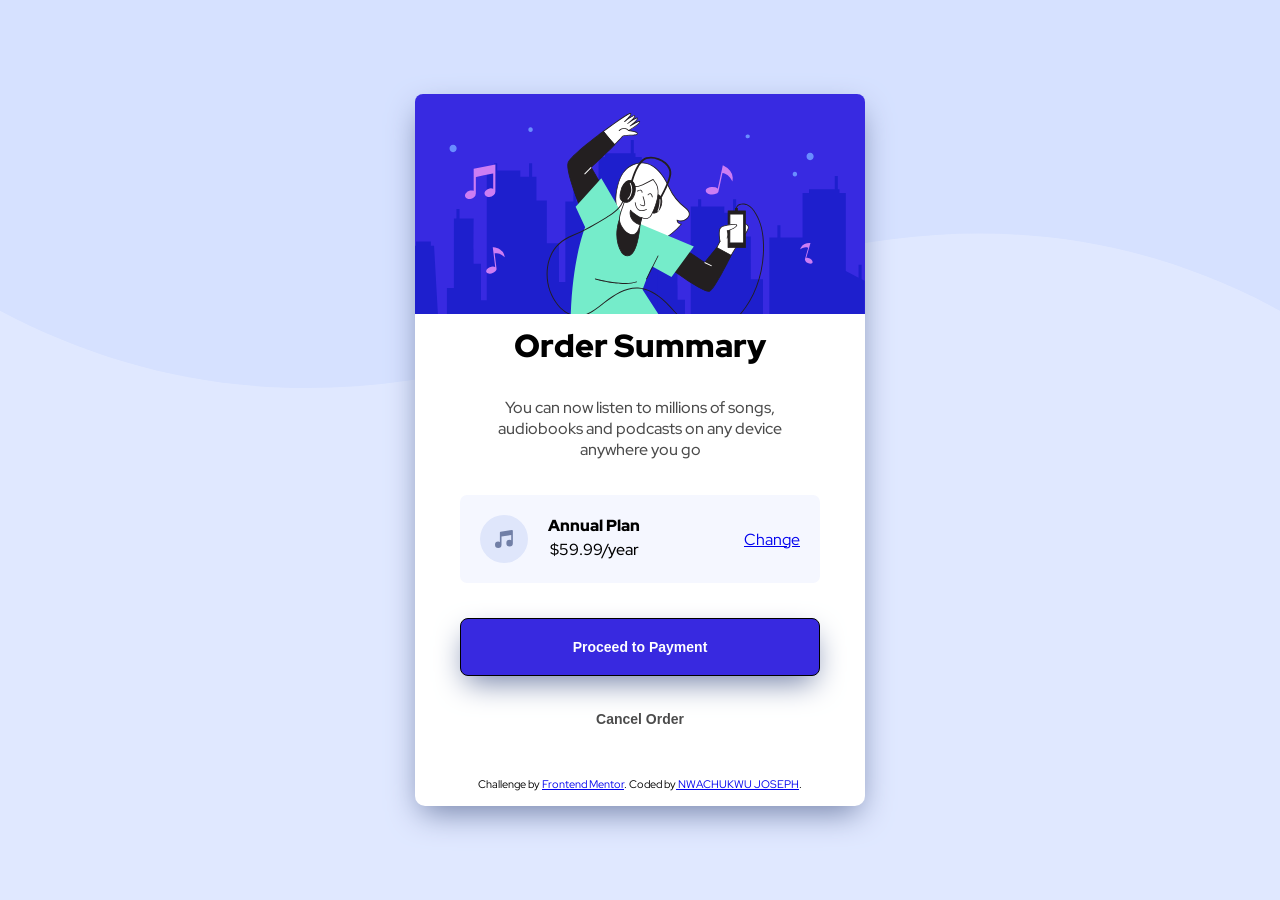
<file: index.html>
<!DOCTYPE html>
<html lang="en">
  <head>
    <meta charset="UTF-8" />
    <meta http-equiv="X-UA-Compatible" content="IE=edge" />
    <meta name="viewport" content="width=device-width, initial-scale=1.0" />
    <link rel="stylesheet" href="./challenge3.css" />
    <link rel="preconnect" href="https://fonts.googleapis.com" />
    <link rel="preconnect" href="https://fonts.gstatic.com" crossorigin />
    <link
      href="https://fonts.googleapis.com/css2?family=Red+Hat+Display:wght@500;700;900&display=swap"
      rel="stylesheet"
    />
    <title>Documentbbvv</title>
  </head>
  <body>
    <img src="./images 2/pattern-background-desktop.svg" class="freshfish">
    <div class="container">
      <img src="./images 2/illustration-hero.svg"/ class="bring">
      <h1 class="bopy">Order Summary</h1>
      <p class="bobby">
        You can now listen to millions of songs,<br />audiobooks and podcasts on
        any device<br />anywhere you go
      </p>
      <div class="cta">
        <div class="icon-section">
          <img src="./images 2/icon-music.svg" />
          <div class="divindiv">
            <p class="bopy">Annual Plan</p>
            <p class="bopyy">$59.99/year</p>
          </div>
        </div>
        <div>
          <a
            href="https://gospeljingle.com/dunsin-oyekan-the-gospel-of-the-kingdom-album/"
            >Change</a
          >
        </div>
      </div>

      <button class="thankGOD">Proceed to Payment</button>

      <button class="almost">Cancel Order</button><div class="attribution">
      Challenge by <a href="https://www.frontendmentor.io?ref=challenge" target="_blank">Frontend Mentor</a>.
       Coded by<a href="#"> NWACHUKWU JOSEPH</a>.

    </div>
    </div>
    
  </body>

</html>
</file>
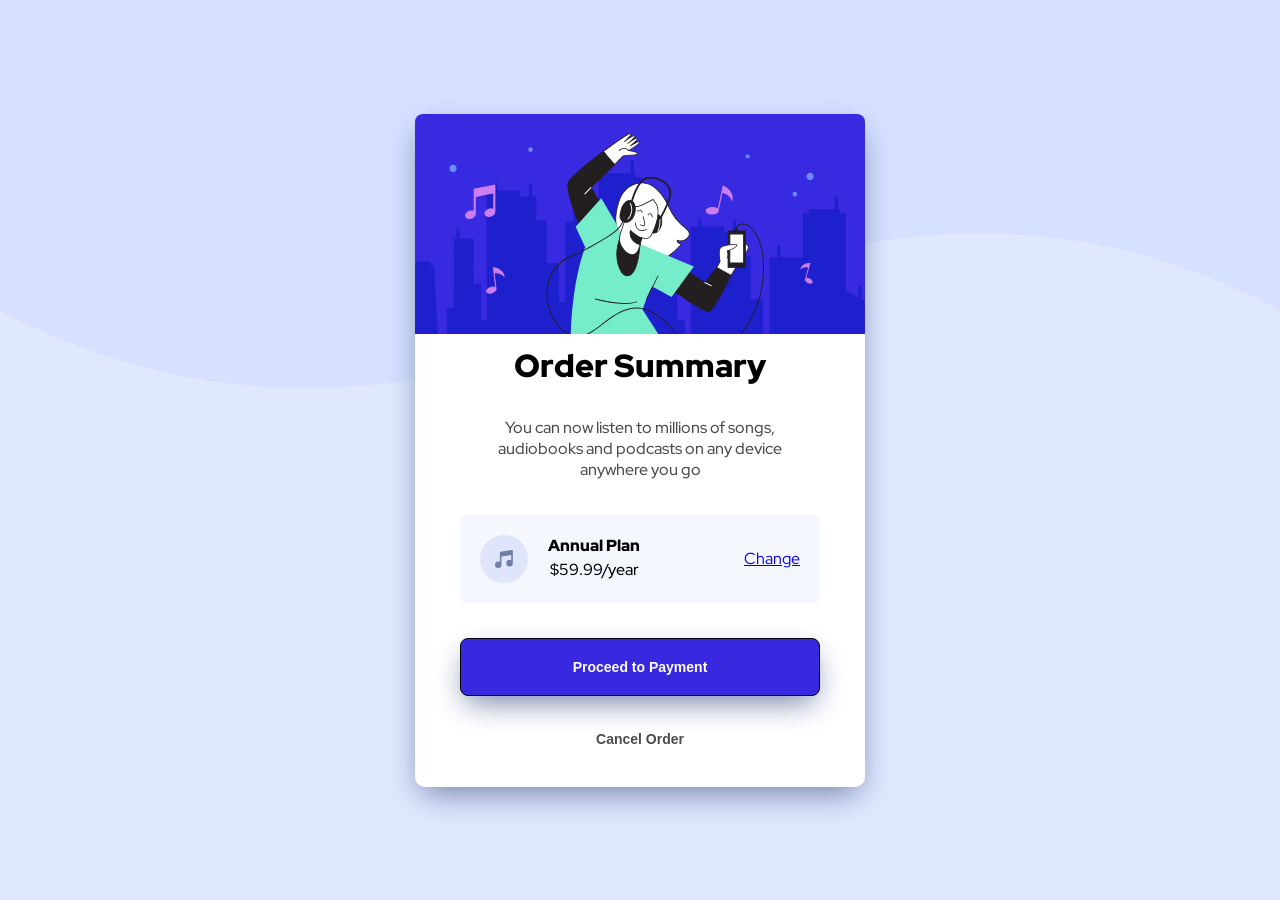
<file: challenge3.html>
<!DOCTYPE html>
<html lang="en">
  <head>
    <meta charset="UTF-8" />
    <meta http-equiv="X-UA-Compatible" content="IE=edge" />
    <meta name="viewport" content="width=device-width, initial-scale=1.0" />
    <link rel="stylesheet" href="./challenge3.css" />
    <link rel="preconnect" href="https://fonts.googleapis.com" />
    <link rel="preconnect" href="https://fonts.gstatic.com" crossorigin />
    <link
      href="https://fonts.googleapis.com/css2?family=Red+Hat+Display:wght@500;700;900&display=swap"
      rel="stylesheet"
    />
    <title>Documentbbvv</title>
  </head>
  <body>
    <img src="./images 2/pattern-background-desktop.svg" class="freshfish">
    <div class="container">
      <img src="./images 2/illustration-hero.svg"/ class="bring">
      <h1 class="bopy">Order Summary</h1>
      <p class="bobby">
        You can now listen to millions of songs,<br />audiobooks and podcasts on
        any device<br />anywhere you go
      </p>
      <div class="cta">
        <div class="icon-section">
          <img src="./images 2/icon-music.svg" />
          <div class="divindiv">
            <p class="bopy">Annual Plan</p>
            <p class="bopyy">$59.99/year</p>
          </div>
        </div>
        <div>
          <a
            href="https://gospeljingle.com/dunsin-oyekan-the-gospel-of-the-kingdom-album/"
            >Change</a
          >
        </div>
      </div>

      <button class="thankGOD">Proceed to Payment</button>

      <button class="almost">Cancel Order</button>
    </div>
  </body>
</html>
</file>
<file: challenge3.css>
* {
  margin: 0;
  padding: 0;
  border: 0;
  outline: 0;
  box-sizing: border-box;
}

body {
  font-family: "Red Hat Display", sans-serif;
  background-color: hsl(225, 100%, 94%);
  height: 100vh;
  display: flex;
  align-items: center;
  justify-content: center;
}
.container {
  /* border: 2px solid black; */

  display: flex;
  align-items: center;
  justify-content: center;
  flex-direction: column;
  gap: 10px;
  background-color: white;
  box-shadow: 0px 12px 32px -6px hsl(224, 23%, 55%);
  border-radius: 10px;
  z-index: 2000;
}

.bopy {
  /* border: 1px solid red; */
  font-weight: 900;
}
p {
  text-align: center;
  /* border: 1px solid red; */
  font-size: 16px;
  font-weight: 500;
  /* color: grey; */
}
.divindiv {
  display: flex;
  flex-direction: column;
  gap: 3px;
}
.icon-section {
  display: flex;
  /* border: 2px solid; */
  gap: 20px;
}
.cta {
  /* border: 1px solid ; */
  display: flex;
  width: 80%;
  justify-content: space-between;
  align-items: center;
  padding: 20px;
  background-color: hsl(225, 100%, 98%);
  border-radius: 7px;
  margin-top: 25px;
}


.thankGOD {
  background-color: hsl(245, 75%, 52%);
  border: 1px solid black;
  width: 80%;
  padding: 20px;
  color: white;
  font-weight: 700;
  font-size: 14px;
  border-radius: 8px;
  margin-block: 25px;
  box-shadow: 0px 12px 30px -6px hsl(224, 23%, 55%);
}

.almost {
  font-weight: 700;
  font-size: 14px;
  background-color: white;
  opacity: 70%;
  margin-bottom: 40px;
}
.bobby {
  opacity: 70%;
  margin-top: 20px;
}

.bring {
  border-top-left-radius: 8px;
  border-top-right-radius: 8px;
}
.freshfish{
    position: absolute;
    left: 0;
    right: 0;
    top: 0;
    width: 100%;
}
.attribution{
  text-align: center;
  margin-bottom: 15px;
  font-size: 11px;
}
</file>
